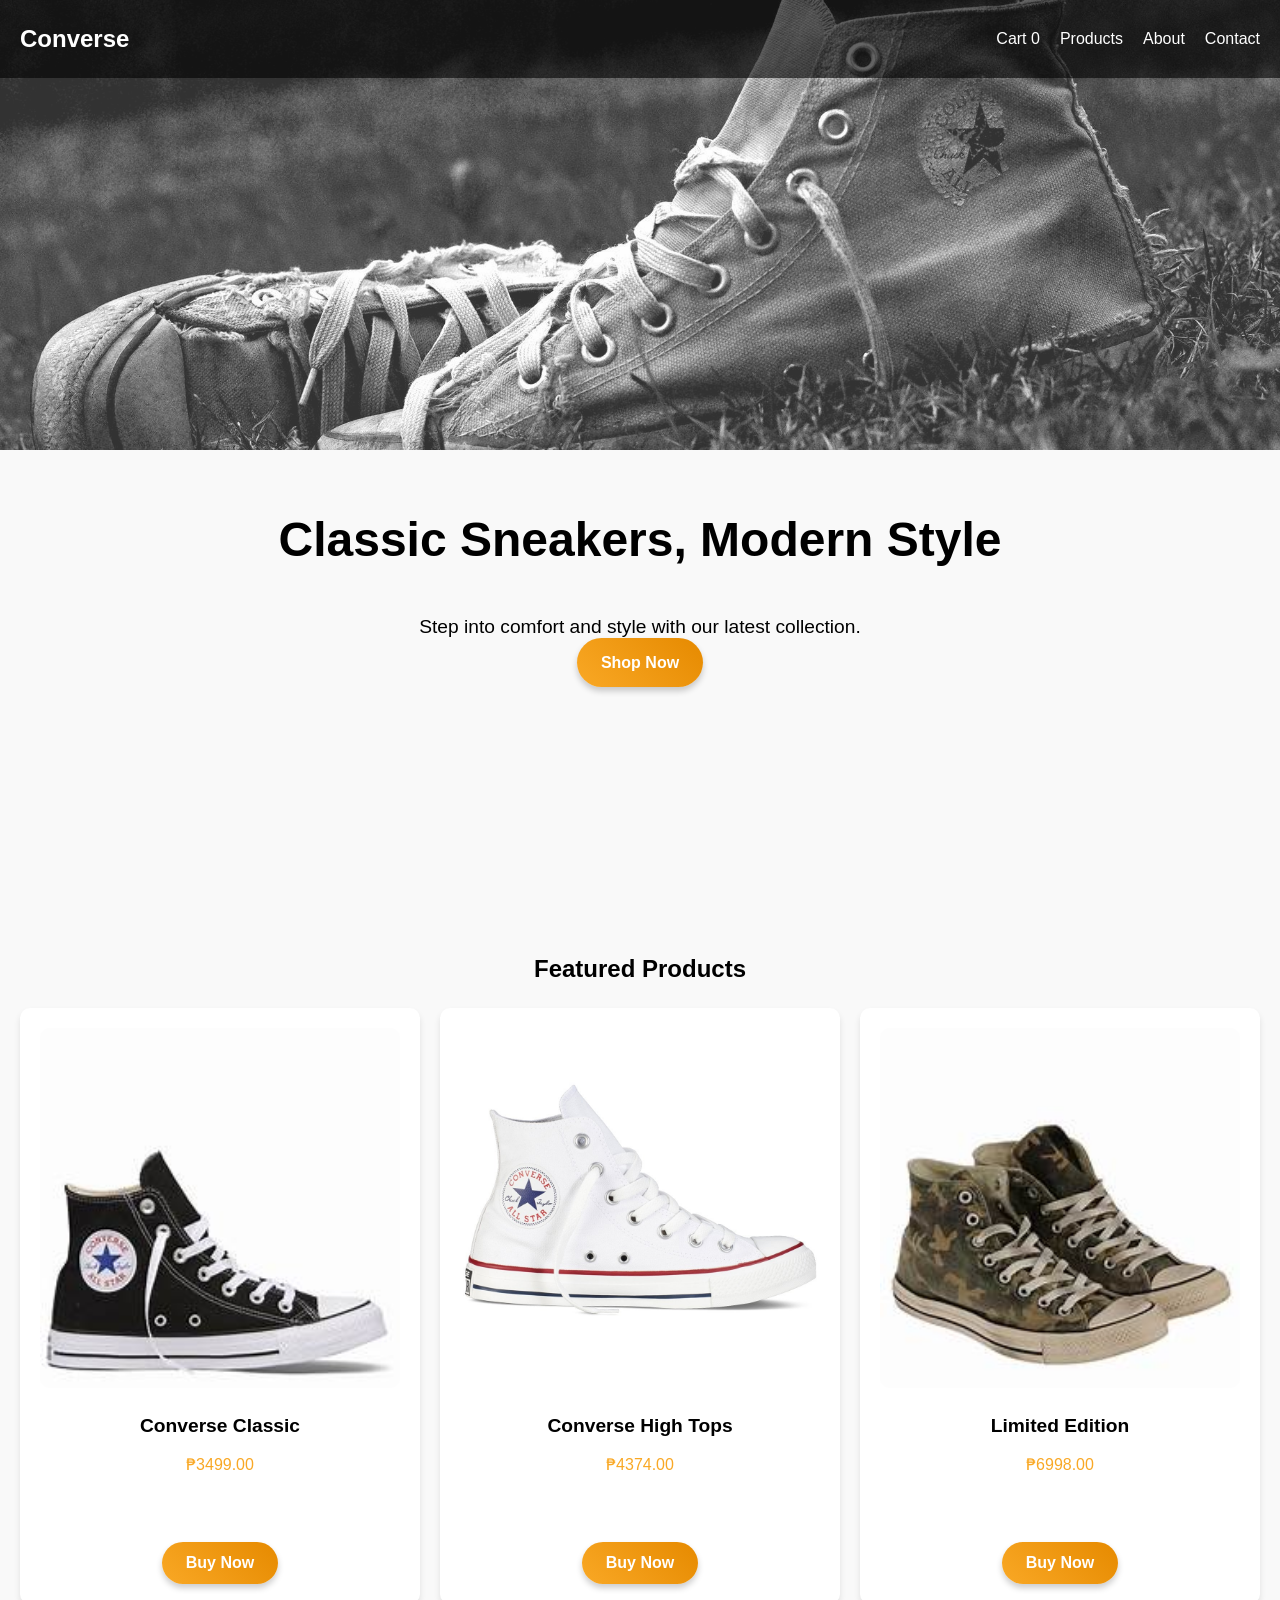
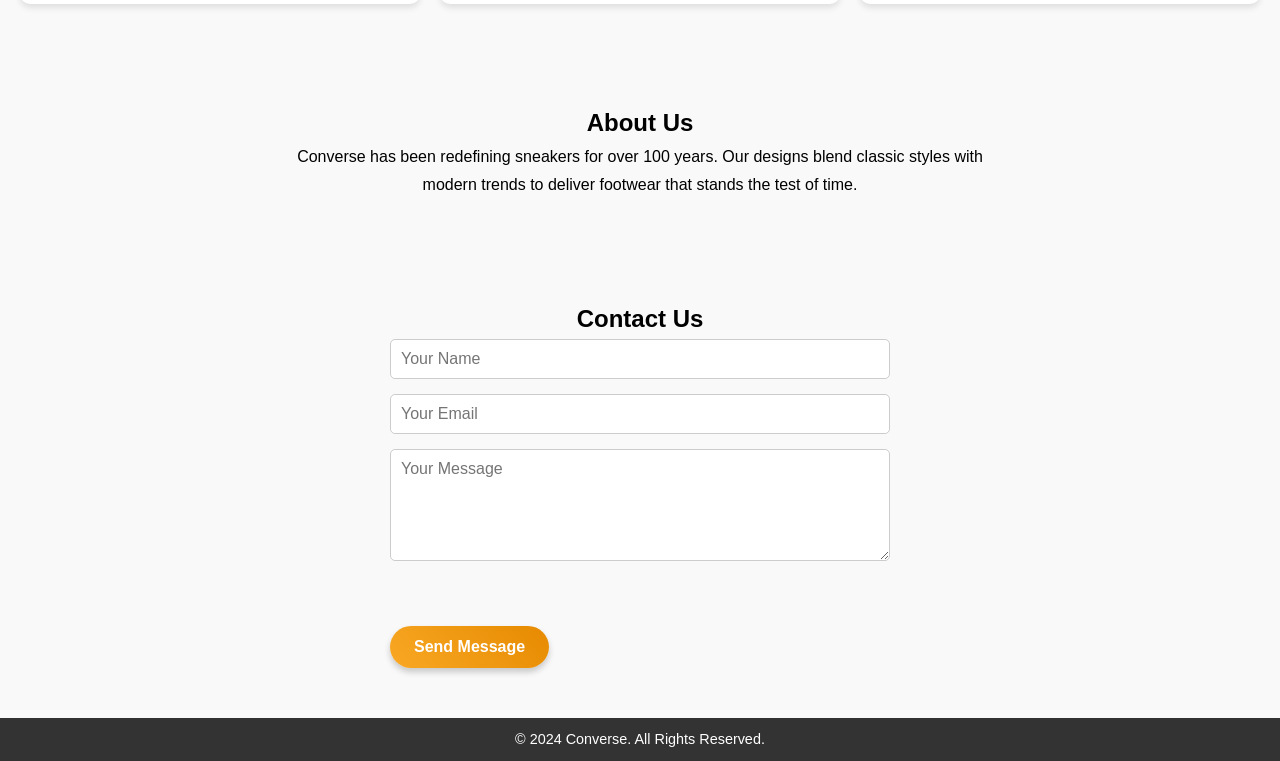
<file: Finals/index.html>
<!DOCTYPE html>
<html lang="en">
<head>
    <meta charset="UTF-8">
    <meta name="viewport" content="width=device-width, initial-scale=1.0">
    <title>Converse Store</title>
    <link rel="stylesheet" href="styles.css">
</head>
<body>
    <header class="hero">
        <nav class="navbar">
            <div class="logo">Converse</div>
            <ul class="nav-links">
                <li><a href="cart.html">Cart <span class="cart-count">0</span></a></li>
                <li><a href="#products">Products</a></li>
                <li><a href="#about">About</a></li>
                <li><a href="#contact">Contact</a></li>
            </ul>
        </nav>
        <div class="hero-content1">
            <img src="img/2480065.jpg" alt="converse">
        </div>
        <div class="hero-content">
            <h1>Classic Sneakers, Modern Style</h1>
            <p>Step into comfort and style with our latest collection.</p>
            <a href="#products" class="btn">Shop Now</a>
        </div>
        
    </header>

    <section id="products" class="section">
        <h2>Featured Products</h2>
        <div class="product-container">
            <div class="product-card">
                <img src="img/Classic Converse.jpg" alt="Converse Classic">
                <h3>Converse Classic</h3>
                <p class="price">&#8369;3499.00</p>
                <button class="btn">Buy Now</button>
            </div>
            <div class="product-card">
                <img src="img/converse-chuck-taylor-all-star-high-top-white.jpg" alt="Converse High Tops">
                <h3>Converse High Tops</h3>
                <p class="price">&#8369;4374.00</p>
                <button class="btn">Buy Now</button>
            </div>
            <div class="product-card">
                <img src="img/Limited Edition.jpg" alt="Converse Limited Edition">
                <h3>Limited Edition</h3>
                <p class="price">&#8369;6998.00</p>
                <button class="btn">Buy Now</button>
            </div>
        </div>
    </section>

    <section id="about" class="section">
        <h2>About Us</h2>
        <p>Converse has been redefining sneakers for over 100 years. Our designs blend classic styles with modern trends to deliver footwear that stands the test of time.</p>
    </section>

    <section id="contact" class="section">
        <h2>Contact Us</h2>
        <form class="contact-form">
            <input type="text" placeholder="Your Name" required>
            <input type="email" placeholder="Your Email" required>
            <textarea placeholder="Your Message" rows="5" required></textarea>
            <button type="submit" class="btn">Send Message</button>
        </form>
    </section>

    <footer>
        <p>&copy; 2024 Converse. All Rights Reserved.</p>
    </footer>
    <script src="script.js"></script>
    <script src="contact.js"></script>
</body>
</html>
</file>
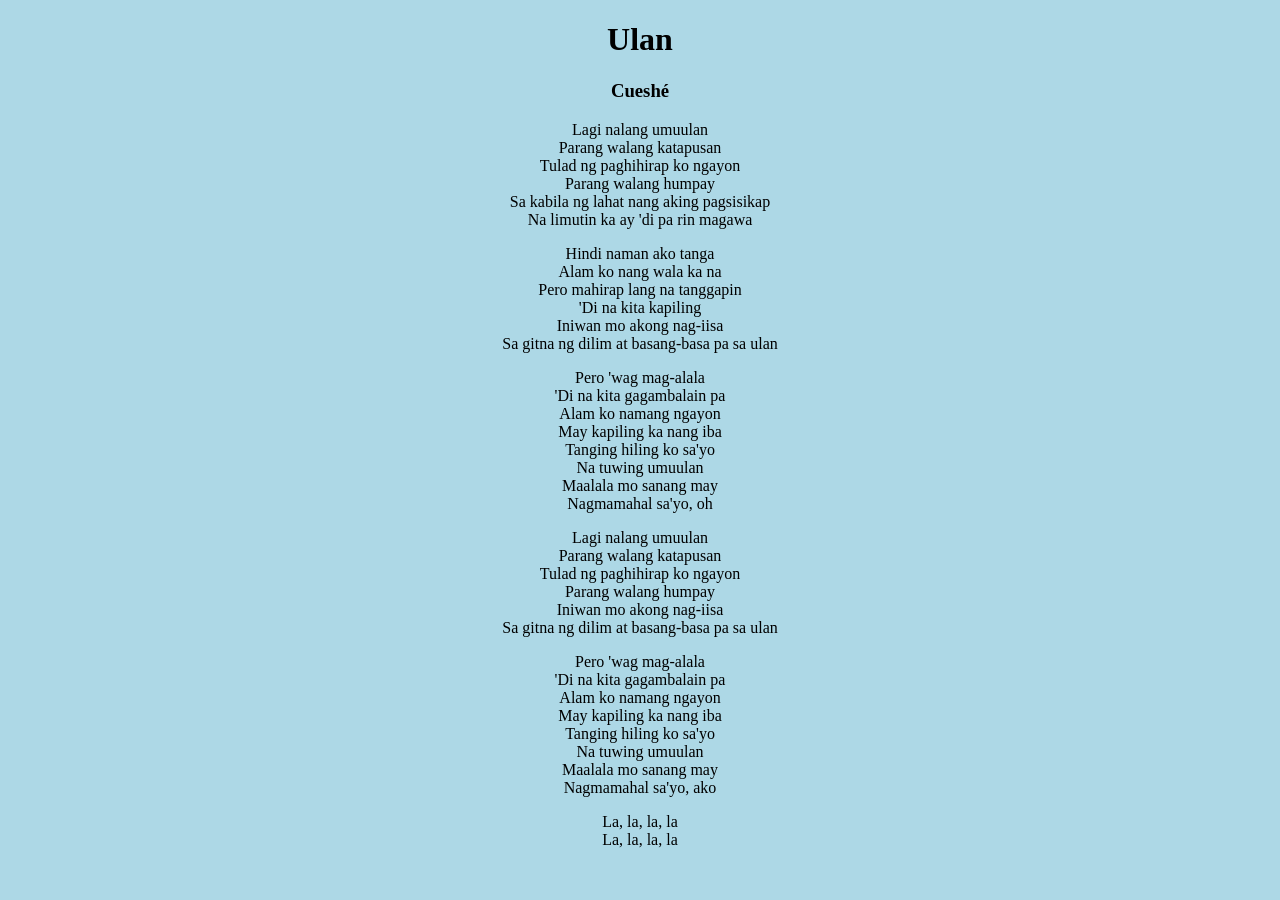
<file: inex.html>
<!DOCTYPE html>
<html>
<head>
<title>John Emmanuel Lee</title>
  <https://htmlpreview.github.io/?https://github.com/Jlee092004/dc101-/blob/13a8875d28155dad00ffbff41d5adf470cdadbc4/inex.html>
</head>
<body>
<body style="background-color:lightblue">
<center>
<h1>Ulan</h1>
<h3>Cueshé</h3>
<p>Lagi nalang umuulan<br>
Parang walang katapusan<br>
Tulad ng paghihirap ko ngayon<br>
Parang walang humpay<br>
Sa kabila ng lahat nang aking pagsisikap<br>
Na limutin ka ay 'di pa rin magawa<br></p>

<p>Hindi naman ako tanga<br>
Alam ko nang wala ka na<br>
Pero mahirap lang na tanggapin<br>
'Di na kita kapiling<br>
Iniwan mo akong nag-iisa<br>
Sa gitna ng dilim at basang-basa pa sa ulan<br></p>

<p>Pero 'wag mag-alala<br>
'Di na kita gagambalain pa<br>
Alam ko namang ngayon<br>
May kapiling ka nang iba<br>
Tanging hiling ko sa'yo<br>
Na tuwing umuulan<br>
Maalala mo sanang may<br>
Nagmamahal sa'yo, oh<br></p>

<p>Lagi nalang umuulan<br>
Parang walang katapusan<br>
Tulad ng paghihirap ko ngayon<br>
Parang walang humpay<br>
Iniwan mo akong nag-iisa<br>
Sa gitna ng dilim at basang-basa pa sa ulan<br></p>

<p>Pero 'wag mag-alala<br>
'Di na kita gagambalain pa<br>
Alam ko namang ngayon<br>
May kapiling ka nang iba<br>
Tanging hiling ko sa'yo<br>
Na tuwing umuulan<br>
Maalala mo sanang may<br>
Nagmamahal sa'yo, ako<br></p>

<p>La, la, la, la<br>
La, la, la, la<br></p>
</body>
</html>
</file>
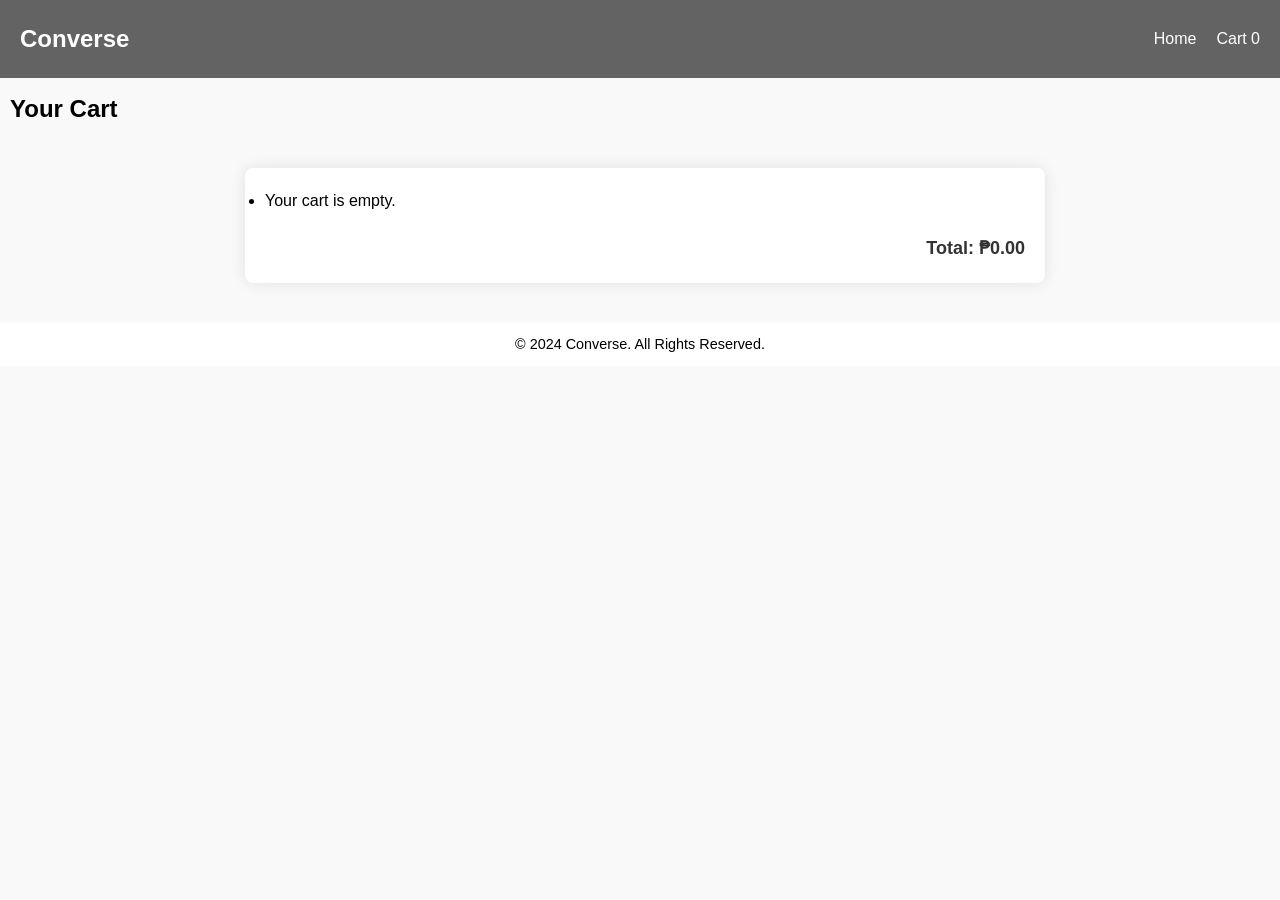
<file: Finals/cart.html>
<!DOCTYPE html>
<html lang="en">
<head>
    <meta charset="UTF-8">
    <meta name="viewport" content="width=device-width, initial-scale=1.0">
    <title>Cart - Converse Store</title>
    <link rel="stylesheet" href="cart.css">
</head>
<body>
    <header>
        <nav class="navbar">
            <div class="logo">Converse</div>
            <ul class="nav-links">
                <li><a href="index.html">Home</a></li>
                <li><a href="cart.html">Cart <span class="cart-count">0</span></a></li>
            </ul>
        </nav>
    </header>

    <section id="cart" class="section">
        <h2>Your Cart</h2>
        <div class="cart-container">
            <ul id="cart-items"></ul>
            <p id="cart-total"></p>
        </div>
    </section>

    <footer>
        <p>&copy; 2024 Converse. All Rights Reserved.</p>
    </footer>

    <script src="script.js"></script>
</body>
</html>
</file>
<file: Finals/styles.css>
/* General Reset */
* {
    margin: 0;
    padding: 0;
    box-sizing: border-box;
    font-family: Arial, sans-serif;
}

body {
    line-height: 1.6;
    color: #000000;
    background-color: #f9f9f9;
}

header.hero {
    background: none; 
    color: #ffffff;
    height: 100vh;
    display: flex;
    flex-direction: column;
    justify-content: center;
    align-items: center;
    text-align: center;
    position: relative;
}

.navbar {
    position: absolute;
    top: 0;
    width: 100%;
    display: flex;
    justify-content: space-between;
    align-items: center;
    padding: 20px;
    background: rgba(0, 0, 0, 0.6);
    z-index: 3;
}

.navbar .logo {
    font-size: 1.5rem;
    font-weight: bold;
    color: #fff;
}

.nav-links {
    list-style: none;
    display: flex;
    gap: 20px;
}

.nav-links a {
    color: #fff;
    text-decoration: none;
    transition: color 0.3s ease;
}

.nav-links a:hover {
    color: #f9a825;
}

.hero-content {
    position: relative;
    width: 100%;
    height: 100vh; 
}

.hero-content h1, .hero-content p {
    position: relative;
    z-index: 2;
    color: #000000;
    text-align: center;
    width: 100%; 
    top: 20%; 
    transform: translateY(-50%);
}

.hero-content1 {
    position: relative;
    width: 100%;
    height: 100vh; 
    display: flex;
    justify-content: center;
    align-items: center;
    overflow: hidden;
}

.hero-content1 img {
    width: 100%;
    height: 100%; 
    object-fit: cover;
    opacity: 0.8; 
    z-index: 1;
}


.hero-content h1 {
    font-size: 3rem;
    margin-bottom: 10px;
}

.hero-content p {
    font-size: 1.2rem;
    margin-bottom: 20px;
}

.btn {
    display: inline-block;
    margin: 50px 0 0 0;
    padding: 12px 24px; 
    background: linear-gradient(45deg, #f9a825, #e68a00); 
    color: #fff;
    text-decoration: none;
    border: none;
    border-radius: 25px; 
    font-size: 1rem;
    font-weight: bold; 
    box-shadow: 0 4px 6px rgba(0, 0, 0, 0.2); 
    transition: all 0.3s ease;
    cursor: pointer;
}

.btn:hover {
    background: linear-gradient(45deg, #e68a00, #f9a825); 
    transform: translateY(-2px); 
    box-shadow: 0 6px 8px rgba(0, 0, 0, 0.3); 
}

/* Products Section */
.section {
    padding: 50px 20px;
    text-align: center;
}

#products .product-container {
    display: grid;
    grid-template-columns: repeat(auto-fit, minmax(250px, 1fr));
    gap: 20px;
    margin-top: 20px;
}

.product-card {
    background: #fff;
    padding: 20px;
    border-radius: 10px;
    box-shadow: 0 4px 6px rgba(0, 0, 0, 0.1);
    text-align: center;
}

.product-card img {
    width: 100%;
    height: auto;
    aspect-ratio: 1 / 1;
    object-fit: cover;
    border-radius: 10px;
    margin-bottom: 15px;
}

.product-card h3 {
    font-size: 1.2rem;
    margin-bottom: 10px;
}

.product-card p {
    font-size: 1rem;
    color: #f9a825;
    margin-bottom: 15px;
}

/* About Section */
#about p {
    max-width: 700px;
    margin: 0 auto;
    line-height: 1.8;
}

/* Contact Section */
.contact-form {
    max-width: 500px;
    margin: 0 auto;
    display: flex;
    flex-direction: column;
    gap: 15px;
}

.contact-form input,
.contact-form textarea {
    width: 100%;
    padding: 10px;
    border: 1px solid #ccc;
    border-radius: 5px;
    font-size: 1rem;
}

.contact-form button {
    align-self: flex-start;
}

/* Footer */
footer {
    text-align: center;
    padding: 10px 0;
    background: #333;
    color: #fff;
    font-size: 0.9rem;
}

.notification {
    position: fixed;
    bottom: 10px;
    right: 10px;
    background-color: #333;
    color: #fff;
    padding: 10px 15px;
    border-radius: 5px;
    font-size: 14px;
    z-index: 9999;
}
</file>
<file: Finals/cart.css>
* {
    margin: 0;
    padding: 0;
    box-sizing: border-box;
    font-family: Arial, sans-serif;
}

body {
    line-height: 1.6;
    color: #000;
    background-color: #f9f9f9;
    font-size: 16px;
}

header.hero {
    background: none;
    color: #fff;
    height: 100vh;
    display: flex;
    flex-direction: column;
    justify-content: center;
    align-items: center;
    text-align: center;
    position: relative;
}

.navbar {
    position: absolute;
    top: 0;
    width: 100%;
    display: flex;
    justify-content: space-between;
    align-items: center;
    padding: 20px;
    background: rgba(0, 0, 0, 0.6);
    z-index: 3;
}

.navbar .logo {
    font-size: 1.5rem;
    font-weight: bold;
    color: #fff;
}

.nav-links {
    list-style: none;
    display: flex;
    gap: 20px;
}

.nav-links a {
    color: #fff;
    text-decoration: none;
    transition: color 0.3s ease;
}

.nav-links a:hover {
    color: #f9a825;
}
#cart{
    margin-top: 90px;
    margin-left: 10px;
}
.cart-container {
    padding: 20px;
    background-color: #fff;
    border-radius: 8px;
    box-shadow: 0 0 15px rgba(0, 0, 0, 0.1);
    margin: 40px auto;
    width: 80%;
    max-width: 800px;

}

.cart-container h2 {
    margin-bottom: 20px;
    font-size: 28px;
    color: #333;
    text-align: center;
}

.cart-items {
    list-style: none;
    padding: 0;
    margin: 0;
}

.cart-items li {
    display: flex;
    align-items: center;
    justify-content: space-between;
    margin-bottom: 15px;
    padding: 15px;
    background-color: #f9f9f9;
    border-radius: 8px;
    box-shadow: 0 0 10px rgba(0, 0, 0, 0.1);
}

.cart-items img {
    width: 60px;
    margin-right: 15px;
    border-radius: 4px;
}

.cart-items p {
    flex: 1;
    margin: 0;
    font-size: 16px;
    color: #555;
}

.cart-items .item-price {
    font-size: 16px;
    color: #333;
    font-weight: bold;
}

.cart-items .delete-item {
    background-color: #ff4c4c;
    color: white;
    border: none;
    padding: 8px 12px;
    border-radius: 4px;
    cursor: pointer;
    font-size: 14px;
    transition: background-color 0.3s ease;
}

.cart-items .delete-item:hover {
    background-color: #ff0000;
}

/* Notification styling */
.notification {
    position: fixed;
    bottom: 10px;
    right: 10px;
    background-color: #333;
    color: white;
    padding: 10px 15px;
    border-radius: 5px;
    font-size: 14px;
    z-index: 9999;
    opacity: 0;
    transition: opacity 0.3s ease-in-out;
}

.notification.show {
    opacity: 1;
}
#cart-total {
    font-size: 18px;
    font-weight: bold;
    text-align: right;
    margin-top: 20px;
    color: #333;
}

footer {
    text-align: center;
    padding: 10px 0;
    background: #ffffff;
    color: #000000;
    font-size: 0.9rem;
}
</file>
